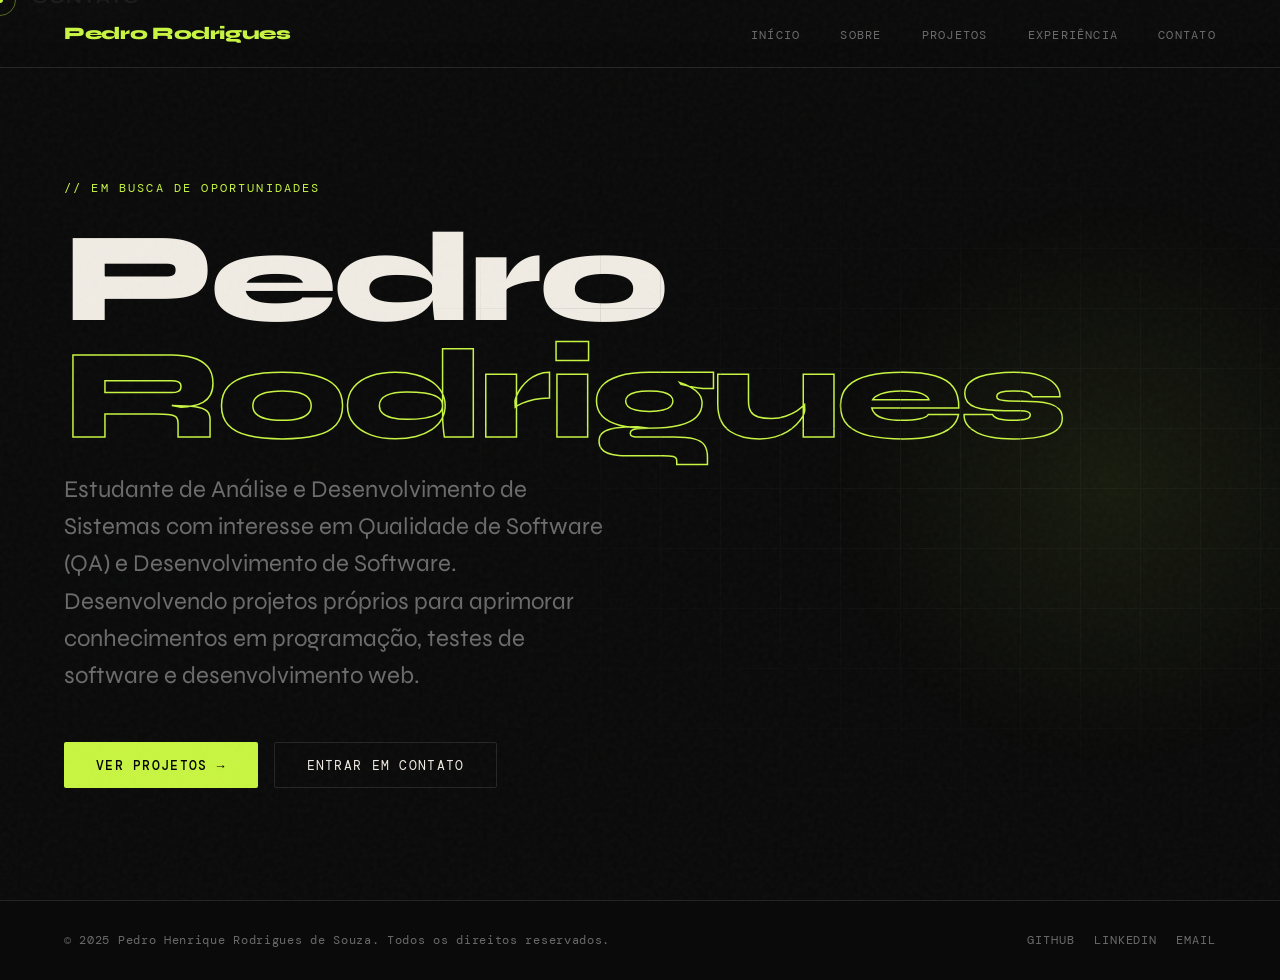
<file: index.html>
<!DOCTYPE html>
<html lang="pt-BR">
<head>
  <meta charset="UTF-8" />
  <meta name="viewport" content="width=device-width, initial-scale=1.0" />
  <meta name="description" content="Portfólio de Pedro Rodrigues, Desenvolvedor Full Stack apaixonado por criar interfaces bonitas e experiências digitais." />
  <title>Portfólio</title>
  <link href="https://fonts.googleapis.com/css2?family=Syne:wght@400;600;700;800&family=DM+Mono:wght@300;400;500&display=swap" rel="stylesheet" />
  <link rel="stylesheet" href="style.css" />
</head>
<body>

<div class="cursor" id="cursor"></div>
<div class="cursor-ring" id="cursorRing"></div>

<!-- NAV -->
<nav>
  <a class="nav-logo" href="#" onclick="showPage('home');return false;">Pedro Rodrigues</a>
  <ul class="nav-links">
    <li><a href="#" onclick="showPage('home');return false;">Início</a></li>
    <li><a href="#" onclick="showPage('sobre');return false;">Sobre</a></li>
    <li><a href="#" onclick="showPage('projetos');return false;">Projetos</a></li>
    <li><a href="#" onclick="showPage('experiencia');return false;">Experiência</a></li>
    <li><a href="#" onclick="showPage('contato');return false;">Contato</a></li>
  </ul>
  <button class="nav-burger" id="burger" aria-label="Menu">
    <span></span><span></span><span></span>
  </button>
</nav>

<!-- MOBILE MENU -->
<div class="mobile-menu" id="mobileMenu">
  <a href="#" onclick="showPage('home');closeMobile();return false;">Início</a>
  <a href="#" onclick="showPage('sobre');closeMobile();return false;">Sobre</a>
  <a href="#" onclick="showPage('projetos');closeMobile();return false;">Projetos</a>
  <a href="#" onclick="showPage('experiencia');closeMobile();return false;">Experiência</a>
  <a href="#" onclick="showPage('contato');closeMobile();return false;">Contato</a>
</div>

<!-- ═══════════════════════════════════════ -->
<!-- PAGE: HOME                             -->
<!-- ═══════════════════════════════════════ -->
<div class="page active" id="page-home">
  <section id="hero">
    <div class="hero-grid-bg"></div>
    <div class="hero-accent-circle"></div>
    <p class="hero-eyebrow">// EM BUSCA DE OPORTUNIDADES</p>
    <h1 class="hero-name">
      Pedro<br><span>Rodrigues</span>
    </h1>
    <p class="hero-role">
     Estudante de Análise e Desenvolvimento de Sistemas com interesse em Qualidade de Software (QA) e Desenvolvimento de Software.
     Desenvolvendo projetos próprios para aprimorar conhecimentos em programação, testes de software e desenvolvimento web.
    </p>
    <div class="hero-cta">
      <a class="btn btn-primary" href="#" onclick="showPage('projetos');return false;">Ver projetos →</a>
      <a class="btn btn-outline" href="#" onclick="showPage('contato');return false;">Entrar em contato</a>
    </div>
  </section>

  <footer>
    <p>© 2025 Pedro Henrique Rodrigues de Souza. Todos os direitos reservados.</p>
    <div class="footer-socials">
      <a href="https://github.com/pedro17-dev" target="_blank">GitHub</a>
      <a href="https://www.linkedin.com/in/pedro-henrique-rodrigues-de-souza-9362681a2/" target="_blank">LinkedIn</a>
      <a href="mailto:pedrohrodriguessouza@gmail.com">Email</a>
    </div>
  </footer>
</div>

<!-- ═══════════════════════════════════════ -->
<!-- PAGE: SOBRE                            -->
<!-- ═══════════════════════════════════════ -->
<div class="page" id="page-sobre">
  <div class="section">
    <p class="section-label reveal">// sobre mim</p>
    <h2 class="section-title reveal">MINHA<br>TRAJETORIA</h2>
    <div class="divider reveal"></div>

    <div class="about-grid">
      <!-- Texto -->
      <div class="about-text reveal">
        <p>
        Olá! Sou <strong style="color:var(--text);">Pedro Henrique Rodrigues de Souza</strong>, estudante de Análise e Desenvolvimento de Sistemas.
       Tenho interesse em Desenvolvimento de Software e Qualidade de Software (QA), desenvolvendo projetos próprios para aprimorar
       conhecimentos em programação, testes de software e desenvolvimento web. Busco transformar conhecimento 
       em experiência prática por meio da criação de soluções funcionais, enquanto evoluo continuamente como profissional de tecnologia.
        </p>
        <br>
        <a class="btn btn-primary" href="assets/Pedro_Henrique_QA_Dev.pdf" download target="_blank">↓ Baixar currículo</a>
      </div>

      <!-- Skills -->
      <div class="about-skills reveal">
              <div class="skill-card">
          <div class="skill-icon">🧪</div>
          <h3>Qualidade de Software (QA)</h3>
          <p>Testes manuais, validação de funcionalidades e documentação de bugs.</p>
        </div>
        <div class="skill-card">
          <div class="skill-icon">🌐</div>
          <h3>Desenvolvimento Web</h3>
          <p>HTML, CSS e JavaScript para criação de interfaces responsivas.</p>
        </div>
        <div class="skill-card">
          <div class="skill-icon">⚙️</div>
          <h3>Git &amp; GitHub</h3>
          <p>Versionamento de código e organização de projetos.</p>
        </div>
        <div class="skill-card">
          <div class="skill-icon">🐍</div>
          <h3>Python</h3>
          <p>Automação, lógica de programação e visão computacional.</p>
        </div>
        <div class="skill-card">
          <div class="skill-icon">☕</div>
          <h3>Java</h3>
          <p>Programação orientada a objetos e desenvolvimento back-end.</p>
        </div>
        <div class="skill-card">
          <div class="skill-icon">🛢️</div>
          <h3>SQL</h3>
          <p>Modelagem, consultas e manipulação de banco de dados.</p>
        </div>
        </div>
      <!-- fim about-skills -->

    </div>
    <!-- fim about-grid -->

  </div>
  <!-- fim .section -->

  <footer>
    <p>© 2025 Pedro Henrique Rodrigues de Souza.</p>
    <div class="footer-socials">
      <a href="https://github.com/pedro17-dev" target="_blank">GitHub</a>
      <a href="https://www.linkedin.com/in/pedro-henrique-rodrigues-de-souza-9362681a2/" target="_blank">LinkedIn</a>
    </div>
  </footer>
</div>
<!-- fim page-sobre -->

<!-- ═══════════════════════════════════════ -->
<!-- PAGE: PROJETOS                         -->
<!-- ═══════════════════════════════════════ -->
<div class="page" id="page-projetos">
  <div class="section">
    <p class="section-label reveal">// portfólio</p>
    <h2 class="section-title reveal">Projetos</h2>
    <div class="divider reveal"></div>

    <div class="projects-grid">

      <!--projeto 1 focushub-->

       <article class="project-card reveal">
        <div class="project-img-placeholder">
          <img src="assets/rotina.svg" class="project-img" style="width: 100px; height: 100px;">
        </div>
        <div class="project-body">
          <div class="project-tags">
            <span class="tag">HTML</span>
            <span class="tag">CSS</span>
            <span class="tag">JavaScript</span>
          </div>
          <h3 class="project-title">FocusHub</h3>
          <p class="project-desc">
                  Aplicação web para gerenciamento de tarefas e hábitos, utilizada também para estudos de Qualidade de Software (QA).
                </p>
          <a class="project-link" href="https://pedro17-dev.github.io/FocusHub/" target="_blank">Ver projeto →</a>
        </div>
      </article>
      
        <article class="project-card reveal">
        <div class="project-img-placeholder">
          <img src="assets/ong.svg" class="project-img" alt="Site Institucional" style="width: 350px; height: 200px;">
        </div>
        <div class="project-body">
          <div class="project-tags">
            <span class="tag">HTML5</span>
            <span class="tag">CSS</span>
            <span class="tag">JavaScript</span>
          </div>
          <h3 class="project-title">Site Institucional</h3>
          <p class="project-desc">Site institucional com design responsivo e funcionalidades interativas.</p>
          <a class="project-link" href="https://pedro17-dev.github.io/Ong-Transforma/index.html" target="_blank">Ver projeto →</a>
        </div>
      </article>

         <article class="project-card reveal">
        <div class="project-img-placeholder">
          <img src="assets/landing.svg" alt="" srcset="" style="width: 100px; height: 100px";>
        </div>
        <div class="project-body">
          <div class="project-tags">
            <span class="tag">HTML5</span>
            <span class="tag">CSS</span>
          </div>
          <h3 class="project-title">Landing Page</h3>
          <p class="project-desc">Landing page moderna para uma empresa fictícia de tecnologia, com foco em responsividade e apresentação de serviços digitais.</p>
          <a class="project-link" href="https://pedro17-dev.github.io/servi-os-inteligencia-artificial/" target="_blank">Ver projeto →</a>
        </div>
      </article>

           <article class="project-card reveal">
        <div class="project-img-placeholder">
          <img src="assets/bugs-QA.svg" class="project-img" style="width: 100px; height: 100px;">
        </div>
        <div class="project-body">
          <div class="project-tags">
            <span class="tag">QA</span>
            <span class="tag">Markdown</span>
            <span class="tag">Git</span>
          </div>
          <h3 class="project-title">Portfolio QA</h3>
          <p class="project-desc">Documentação de testes, registro de bugs, evidências e melhorias realizadas 
            no portfólio pessoal como prática de Qualidade de Software (QA).</p>
          <a class="project-link" href="https://github.com/pedro17-dev/Portfolio-QA/tree/main" target="_blank">Ver projeto →</a>
        </div>
      </article>

      <article class="project-card reveal">
        <div class="project-img-placeholder">
          <img src="assets/calculator.svg" class="project-img" style="width: 100px; height: 100px;">
        </div>
        <div class="project-body">
          <div class="project-tags">
            <span class="tag">Python</span>
            <span class="tag">PyQt6</span>
          </div>
          <h3 class="project-title">Calculadora</h3>
          <p class="project-desc">Aplicação de calculadora desenvolvida para desktop em Python com interface gráfica.</p>
          <a class="project-link" href="https://github.com/pedro17-dev/PyCalculadora" target="_blank">Ver projeto →</a>
        </div>
      </article>

      <article class="project-card reveal">
        <div class="project-img-placeholder">
          <img src="assets/facial.png" class="project-img" alt="Detector Facial" style="width: 100px; height: 100px;">
        </div>
        <div class="project-body">
          <div class="project-tags">
            <span class="tag">Python</span>
            <span class="tag">OpenCV</span>
          </div>
          <h3 class="project-title">Detector Facial</h3>
          <p class="project-desc">Sistema de detecção facial para desktop em tempo real desenvolvido com Python e OpenCV.</p>
          <a class="project-link" href="https://github.com/pedro17-dev/Sistema-de-Detec-o-Facial" target="_blank">Ver projeto →</a>
        </div>
      </article>

      <article class="project-card reveal">
        <div class="project-img-placeholder">🤖</div>
        <div class="project-body">
          <div class="project-tags">
            <span class="tag">C</span>
          </div>
          <h3 class="project-title">Cardápio</h3>
          <p class="project-desc">Projeto em linguagem C para simular um cardápio de restaurante fictício pelo terminal.</p>
          <a class="project-link" href="https://github.com/pedro17-dev" target="_blank">Ver projeto →</a>
        </div>
      </article>

    </div>
    <!-- fim projects-grid -->

  </div>
  <!-- fim .section -->

  <footer>
    <p>© 2025 Pedro Henrique Rodrigues de Souza.</p>
    <div class="footer-socials">
      <a href="https://github.com/pedro17-dev" target="_blank">GitHub</a>
      <a href="https://www.linkedin.com/in/pedro-henrique-rodrigues-de-souza-9362681a2/" target="_blank">LinkedIn</a>
    </div>
  </footer>
</div>
<!-- fim page-projetos -->

<!-- ═══════════════════════════════════════ -->
<!-- PAGE: EXPERIÊNCIA                      -->
<!-- ═══════════════════════════════════════ -->
<div class="page" id="page-experiencia">
  <div class="section">
    <p class="section-label reveal">// trajetória</p>
    <h2 class="section-title reveal">Experiência &amp; Formação</h2>
    <div class="divider reveal"></div>

    <div class="timeline">

      <div class="timeline-item reveal">
        <div class="timeline-dot"></div>
        <p class="timeline-date">Em busca da primeira experiência profissional</p>
      </div>

      <div class="timeline-item reveal">
        <div class="timeline-dot"></div>
        <div class="timeline-content">
          <h3 class="timeline-role">Formação Acadêmica</h3>
          <p class="timeline-company">Análise e Desenvolvimento de Sistemas</p>
          <p class="timeline-date">Centro Universitário Braz Cubas — Cursando · Previsão de Término: 07/2027 · EAD</p>
        </div>
      </div>

      <div class="timeline-item reveal">
        <div class="timeline-dot"></div>
        <div class="timeline-content">
          <h3 class="timeline-role">Cursos &amp; Certificações</h3>
          <p class="timeline-company">Santander/DIO 2026 - Rust AI Developer</p>
          <p class="timeline-date">Santander Open Academy — Em andamento</p>
          <p class="timeline-company">Projeto Fullstack do ZERO (React + Node + PostgreSQL + TS)</p>
          <p class="timeline-date">Udemy · 2026</p>
          <p class="timeline-company">7 Dias de Java</p>
          <p class="timeline-date">Udemy · 2026</p>
          <p class="timeline-company">Programação em Python</p>
          <p class="timeline-date">Senai · 2024</p>
        </div>
      </div>

    </div>
    <!-- fim timeline -->

  </div>
  <!-- fim .section -->

  <footer>
    <p>© 2025 Pedro Henrique Rodrigues de Souza.</p>
    <div class="footer-socials">
      <a href="https://www.linkedin.com/in/pedro-henrique-rodrigues-de-souza-9362681a2/" target="_blank">LinkedIn</a>
    </div>
  </footer>
</div>
<!-- fim page-experiencia -->

<!-- ═══════════════════════════════════════ -->
<!-- PAGE: CONTATO                          -->
<!-- ═══════════════════════════════════════ -->
<div class="page" id="page-contato">
  <div class="section">
    <p class="section-label reveal">// fale comigo</p>
    <h2 class="section-title reveal">Contato</h2>
    <div class="divider reveal"></div>

    <div class="contact-grid">

      <div class="contact-info reveal">
        <p>Estou sempre aberto a novas oportunidades, projetos freelance ou só uma boa conversa sobre tecnologia. Me manda uma mensagem!</p>
        <div class="contact-links">
          <a class="contact-link-item" href="mailto:pedrohrodriguessouza@gmail.com">
            <span class="icon">✉</span>
            <span class="contact-link-label">pedrohrodriguessouza@gmail.com</span>
          </a>
          <a class="contact-link-item" href="https://www.linkedin.com/in/pedro-henrique-rodrigues-de-souza-9362681a2/" target="_blank">
            <span class="icon">
              <svg xmlns="http://www.w3.org/2000/svg" width="20" height="20" viewBox="0 0 24 24" fill="currentColor">
                <path d="M16 8a6 6 0 0 1 6 6v7h-4v-7a2 2 0 0 0-2-2 2 2 0 0 0-2 2v7h-4v-7a6 6 0 0 1 6-6z"/>
                <rect x="2" y="9" width="4" height="12"/>
                <circle cx="4" cy="4" r="2"/>
              </svg>
            </span>
            <span class="contact-link-label">LinkedIn</span>
          </a>
          <a class="contact-link-item" href="https://github.com/pedro17-dev" target="_blank">
            <span class="icon">
              <svg xmlns="http://www.w3.org/2000/svg" width="20" height="20" viewBox="0 0 24 24" fill="none" stroke="currentColor" stroke-width="2" stroke-linecap="round" stroke-linejoin="round">
                <path d="M9 19c-5 1.5-5-2.5-7-3m14 6v-3.87a3.37 3.37 0 0 0-.94-2.61c3.14-.35 6.44-1.54 6.44-7A5.44 5.44 0 0 0 20 4.77 5.07 5.07 0 0 0 19.91 1S18.73.65 16 2.48a13.38 13.38 0 0 0-7 0C6.27.65 5.09 1 5.09 1A5.07 5.07 0 0 0 5 4.77a5.44 5.44 0 0 0-1.5 3.78c0 5.42 3.3 6.61 6.44 7A3.37 3.37 0 0 0 9 18.13V22"/>
              </svg>
            </span>
            <span class="contact-link-label">GitHub</span>
          </a>
          <a class="contact-link-item" href="https://wa.me/5511962654955" target="_blank">
            <span class="icon">✆</span>
            <span class="contact-link-label">WhatsApp</span>
          </a>
        </div>
      </div>
      <!-- fim contact-info -->

      <form class="contact-form reveal" id="contactForm" onsubmit="handleSubmit(event)">
        <div class="form-group">
          <label for="name">Nome</label>
          <input type="text" id="name" name="name" placeholder="Seu nome completo" required />
        </div>
        <div class="form-group">
          <label for="email">Email</label>
          <input type="email" id="email" name="email" placeholder="seu@email.com" required />
        </div>
        <div class="form-group">
          <label for="message">Mensagem</label>
          <textarea id="message" name="message" placeholder="Olá! Gostaria de falar sobre..." required></textarea>
        </div>
        <button type="submit" class="btn btn-primary">Enviar mensagem →</button>
        <p class="form-status" id="formStatus"></p>
      </form>
      <!-- fim contact-form -->

    </div>
    <!-- fim contact-grid -->

  </div>
  <!-- fim .section -->

  <footer>
    <p>© 2025 Pedro Henrique Rodrigues de Souza. Todos os direitos reservados.</p>
    <div class="footer-socials">
      <a href="https://github.com/pedro17-dev" target="_blank">GitHub</a>
      <a href="https://www.linkedin.com/in/pedro-henrique-rodrigues-de-souza-9362681a2/" target="_blank">LinkedIn</a>
      <a href="mailto:pedrohrodriguessouza@gmail.com">Email</a>
    </div>
  </footer>
</div>
<!-- fim page-contato -->

<script src="script.js"></script>
</body>
</html>
</file>
<file: style.css>
*, *::before, *::after { box-sizing: border-box; margin: 0; padding: 0; }

    :root {
      --bg: #0a0a0a;
      --surface: #111111;
      --surface2: #181818;
      --accent: #c8f542;
      --accent2: #7fff6a;
      --text: #f0ece4;
      --muted: #6b6b6b;
      --border: #252525;
      --font-display: 'Syne', sans-serif;
      --font-mono: 'DM Mono', monospace;
      --radius: 2px;
      --nav-h: 68px;
    }

    html { scroll-behavior: smooth; }

    body {
      background: var(--bg);
      color: var(--text);
      font-family: var(--font-display);
      min-height: 100vh;
      overflow-x: hidden;
    }

    /* ── NOISE OVERLAY ── */
    body::before {
      content: '';
      position: fixed;
      inset: 0;
      background-image: url("data:image/svg+xml,%3Csvg viewBox='0 0 200 200' xmlns='http://www.w3.org/2000/svg'%3E%3Cfilter id='n'%3E%3CfeTurbulence type='fractalNoise' baseFrequency='0.9' numOctaves='4' stitchTiles='stitch'/%3E%3C/filter%3E%3Crect width='100%25' height='100%25' filter='url(%23n)' opacity='1'/%3E%3C/svg%3E");
      opacity: 0.035;
      pointer-events: none;
      z-index: 9999;
    }

    /* ── NAV ── */
    nav {
      position: fixed;
      top: 0; left: 0; right: 0;
      height: var(--nav-h);
      display: flex;
      align-items: center;
      justify-content: space-between;
      padding: 0 clamp(1.5rem, 5vw, 4rem);
      background: rgba(10,10,10,0.85);
      backdrop-filter: blur(16px);
      border-bottom: 1px solid var(--border);
      z-index: 100;
    }

    .nav-logo {
      font-size: 1.1rem;
      font-weight: 800;
      letter-spacing: -0.02em;
      color: var(--accent);
      text-decoration: none;
    }

    .nav-links {
      display: flex;
      gap: 2.5rem;
      list-style: none;
    }

    .nav-links a {
      font-size: 0.78rem;
      font-family: var(--font-mono);
      letter-spacing: 0.1em;
      text-transform: uppercase;
      color: var(--muted);
      text-decoration: none;
      transition: color 0.2s;
      position: relative;
    }

    .nav-links a::after {
      content: '';
      position: absolute;
      bottom: -3px; left: 0;
      width: 0; height: 1px;
      background: var(--accent);
      transition: width 0.25s ease;
    }

    .nav-links a:hover { color: var(--text); }
    .nav-links a:hover::after { width: 100%; }

    .nav-burger {
      display: none;
      flex-direction: column;
      gap: 5px;
      cursor: pointer;
      padding: 4px;
      background: none;
      border: none;
    }

    .nav-burger span {
      display: block;
      width: 24px;
      height: 2px;
      background: var(--text);
      transition: all 0.3s ease;
    }

    .nav-burger.open span:nth-child(1) { transform: rotate(45deg) translate(5px,5px); }
    .nav-burger.open span:nth-child(2) { opacity: 0; }
    .nav-burger.open span:nth-child(3) { transform: rotate(-45deg) translate(5px,-5px); }

    /* ── MOBILE MENU ── */
    .mobile-menu {
      position: fixed;
      top: var(--nav-h); left: 0; right: 0;
      background: var(--surface);
      border-bottom: 1px solid var(--border);
      padding: 2rem;
      display: flex;
      flex-direction: column;
      gap: 1.5rem;
      z-index: 99;
      transform: translateY(-110%);
      transition: transform 0.35s cubic-bezier(0.4,0,0.2,1);
    }

    .mobile-menu.open { transform: translateY(0); }

    .mobile-menu a {
      font-size: 1.1rem;
      font-weight: 700;
      letter-spacing: 0.06em;
      text-transform: uppercase;
      color: var(--text);
      text-decoration: none;
    }

    /* ── PAGES ── */
    .page {
      display: none;
      min-height: 100vh;
      padding-top: var(--nav-h);
      animation: fadeIn 0.45s ease forwards;
    }

    .page.active { display: block; }

    @keyframes fadeIn {
      from { opacity: 0; transform: translateY(16px); }
      to   { opacity: 1; transform: translateY(0); }
    }

    /* ── SECTION WRAPPER ── */
    .section {
      padding: clamp(4rem, 8vw, 8rem) clamp(1.5rem, 5vw, 4rem);
      max-width: 1200px;
      margin: 0 auto;
    }

    /* ── HERO ── */
    #hero {
      position: relative;
      display: flex;
      flex-direction: column;
      justify-content: center;
      min-height: calc(100vh - var(--nav-h));
      padding: clamp(3rem, 6vw, 7rem) clamp(1.5rem, 5vw, 4rem);
      overflow: hidden;
    }

    .hero-eyebrow {
      font-family: var(--font-mono);
      font-size: 0.75rem;
      letter-spacing: 0.18em;
      text-transform: uppercase;
      color: var(--accent);
      margin-bottom: 1.5rem;
    }

    .hero-name {
      font-size: clamp(3.2rem, 10vw, 9rem);
      font-weight: 800;
      line-height: 0.92;
      letter-spacing: -0.03em;
      margin-bottom: 1rem;
    }

    .hero-name span {
      color: transparent;
      -webkit-text-stroke: 1.5px var(--accent);
    }

    .hero-role {
      font-size: clamp(1rem, 2.5vw, 1.5rem);
      font-weight: 400;
      color: var(--muted);
      max-width: 560px;
      line-height: 1.55;
      margin-bottom: 3rem;
    }

    .hero-cta {
      display: flex;
      gap: 1rem;
      flex-wrap: wrap;
    }

    .btn {
      display: inline-flex;
      align-items: center;
      gap: 0.5rem;
      padding: 0.85rem 2rem;
      font-family: var(--font-mono);
      font-size: 0.8rem;
      letter-spacing: 0.1em;
      text-transform: uppercase;
      text-decoration: none;
      border-radius: var(--radius);
      transition: all 0.22s ease;
      cursor: pointer;
      border: none;
    }

    .btn-primary {
      background: var(--accent);
      color: #000;
      font-weight: 500;
    }

    .btn-primary:hover {
      background: var(--accent2);
      transform: translateY(-2px);
    }

    .btn-outline {
      background: transparent;
      color: var(--text);
      border: 1px solid var(--border);
    }

    .btn-outline:hover {
      border-color: var(--accent);
      color: var(--accent);
      transform: translateY(-2px);
    }

    .hero-grid-bg {
      position: absolute;
      inset: 0;
      background-image:
        linear-gradient(var(--border) 1px, transparent 1px),
        linear-gradient(90deg, var(--border) 1px, transparent 1px);
      background-size: 60px 60px;
      opacity: 0.35;
      mask-image: radial-gradient(ellipse 70% 60% at 80% 50%, black 0%, transparent 80%);
      pointer-events: none;
    }

    .hero-accent-circle {
      position: absolute;
      right: -120px; top: 50%;
      transform: translateY(-50%);
      width: clamp(300px, 45vw, 600px);
      height: clamp(300px, 45vw, 600px);
      border-radius: 50%;
      background: radial-gradient(circle, rgba(200,245,66,0.07) 0%, transparent 70%);
      pointer-events: none;
    }

    /* ── SECTION TITLE ── */
.section-label {
  font-family: var(--font-mono);
  font-size: 0.72rem;
  letter-spacing: 0.18em;
  text-transform: uppercase;
  color: var(--accent);
  margin-bottom: 0.75rem;
}

.section-title {
  font-size: clamp(2rem, 5vw, 3.8rem); /* era 4rem/8vw/8rem */
  font-weight: 800;                     /* era 1200, não existe */
  line-height: 1;
  letter-spacing: -0.03em;
  margin-bottom: 1.5rem;               /* era 3rem */
}

.divider {
  width: 50px; height: 2px;
  background: var(--accent);
  margin-bottom: 1.5rem;
}

    /* ── SOBRE ── */
  .about-skills{
  display:grid;
  grid-template-columns:repeat(auto-fit,minmax(260px,1fr));
  gap:30px;
  margin-top:40px;
}

.skill-card{
  background: var(--surface);
  border: 1px solid var(--border);
  border-radius: 18px;
  padding: 32px;
  transition: 0.3s ease;
  position: relative;
  overflow: hidden;
}

.skill-card::before{
  content:'';
  position:absolute;
  inset:0;
  background:linear-gradient(
    135deg,
    rgba(200,245,66,0.06),
    transparent 60%
  );
  opacity:0;
  transition:0.3s ease;
}

.skill-card:hover::before{
  opacity:1;
}

.skill-card:hover{
  transform:translateY(-8px);
  border-color:var(--accent);
  box-shadow:0 0 30px rgba(200,245,66,0.10);
}

.skill-icon{
  font-size:2.3rem;
  margin-bottom:22px;
}

.skill-card h3{
  font-size:1.3rem;
  margin-bottom:14px;
  color:var(--text);
  font-weight:700;
}

.skill-card p{
  color:#9f9f9f;
  line-height:1.9;
  font-size:0.95rem;
}

.about-grid{
  line-height: 2em
}

@media (max-width:768px){

  .about-skills{
    grid-template-columns:1fr;
    gap:24px;
  }

  .skill-card{
    padding:26px;
  }

  .skill-icon{
    font-size:2rem;
  }
}

    /* ── PROJETOS ── */
    .projects-grid {
      display: grid;
      grid-template-columns: repeat(auto-fill, minmax(340px, 1fr));
      gap: 1.5rem;
    }

    .project-card {
      background: var(--surface);
      border: 1px solid var(--border);
      border-radius: 4px;
      overflow: hidden;
      transition: border-color 0.25s, transform 0.25s;
      position: relative;
      cursor: pointer;
    }

    .project-card:hover {
      border-color: var(--accent);
      transform: translateY(-4px);
    }

    .project-img {
      width: 100%;
      aspect-ratio: 16/9;
      object-fit: cover;
      display: block;
      background: var(--surface2);
    }

    .project-img-placeholder {
      width: 100%;
      aspect-ratio: 16/9;
      background: var(--surface2);
      display: flex;
      align-items: center;
      justify-content: center;
      font-size: 3rem;
      position: relative;
      overflow: hidden;
    }


    

    .project-img-placeholder::before {
      content: '';
      position: absolute;
      inset: 0;
      background-image:
        linear-gradient(var(--border) 1px, transparent 1px),
        linear-gradient(90deg, var(--border) 1px, transparent 1px);
      background-size: 30px 30px;
      opacity: 0.5;
    }

    .project-body {
      padding: 1.5rem;
    }

    .project-tags {
      display: flex;
      flex-wrap: wrap;
      gap: 0.4rem;
      margin-bottom: 0.9rem;
    }

    .tag {
      font-family: var(--font-mono);
      font-size: 0.65rem;
      letter-spacing: 0.08em;
      text-transform: uppercase;
      padding: 0.2rem 0.6rem;
      border: 1px solid var(--border);
      border-radius: var(--radius);
      color: var(--muted);
    }

    .project-card:hover .tag { border-color: rgba(200,245,66,0.3); }

    .project-title {
      font-size: 1.15rem;
      font-weight: 700;
      letter-spacing: -0.01em;
      margin-bottom: 0.5rem;
    }

    .project-desc {
      font-size: 0.85rem;
      color: var(--muted);
      line-height: 1.65;
      margin-bottom: 1.2rem;
    }

    .project-link {
      font-family: var(--font-mono);
      font-size: 0.72rem;
      letter-spacing: 0.1em;
      text-transform: uppercase;
      color: var(--accent);
      text-decoration: none;
      display: inline-flex;
      align-items: center;
      gap: 0.4rem;
      transition: gap 0.2s;
    }

    .project-link:hover { gap: 0.7rem; }

    /* ── EXPERIÊNCIA ── */
    .timeline {
      position: relative;
      padding-left: 2rem;
    }

    .timeline::before {
      content: '';
      position: absolute;
      left: 0; top: 8px;
      bottom: 0;
      width: 1px;
      background: var(--border);
    }

    .timeline-item {
      position: relative;
      margin-bottom: 3rem;
    }

    .timeline-dot {
      position: absolute;
      left: -2.45rem; top: 6px;
      width: 10px; height: 10px;
      border-radius: 50%;
      background: var(--accent);
      box-shadow: 0 0 0 3px rgba(200,245,66,0.15);
    }

    .timeline-date {
      font-family: var(--font-mono);
      font-size: 0.7rem;
      letter-spacing: 0.1em;
      color: var(--accent);
      margin-bottom: 0.3rem;
    }

    .timeline-role {
      font-size: 1.1rem;
      font-weight: 700;
      margin-bottom: 0.9rem;
    }

    .timeline-company {
      font-size: 1.2rem;
      color: var(--muted);
      margin-bottom: 1.0rem;
      margin-top: 2.0rem;
    }

    .timeline-desc {
      font-size: 0.88rem;
      color: #8a8a8a;
      line-height: 1.7;
    }

    /* ── CONTATO ── */
    .contact-grid {
      display: grid;
      grid-template-columns: 1fr 1fr;
      gap: 5rem;
      align-items: start;
    }

    .contact-info p {
      color: #8a8a8a;
      line-height: 1.8;
      margin-bottom: 2rem;
    }

    .contact-links {
      display: flex;
      flex-direction: column;
      gap: 1rem;
    }

    .contact-link-item {
      display: flex;
      align-items: center;
      gap: 1rem;
      text-decoration: none;
      color: var(--text);
      padding: 0.8rem 1rem;
      border: 1px solid var(--border);
      border-radius: var(--radius);
      transition: all 0.22s;
    }

    .contact-link-item:hover {
      border-color: var(--accent);
      color: var(--accent);
      transform: translateX(4px);
    }

    .contact-link-item .icon {
      font-size: 1.1rem;
      width: 24px;
      text-align: center;
    }

    .contact-link-label {
      font-size: 0.82rem;
      font-family: var(--font-mono);
      letter-spacing: 0.06em;
    }

    /* ── FORM ── */
    .contact-form {
      display: flex;
      flex-direction: column;
      gap: 1rem;
    }

    .form-group {
      display: flex;
      flex-direction: column;
      gap: 0.4rem;
    }

    .form-group label {
      font-size: 0.72rem;
      font-family: var(--font-mono);
      letter-spacing: 0.1em;
      text-transform: uppercase;
      color: var(--muted);
    }

    .form-group input,
    .form-group textarea {
      background: var(--surface);
      border: 1px solid var(--border);
      color: var(--text);
      font-family: var(--font-display);
      font-size: 0.9rem;
      padding: 0.85rem 1rem;
      border-radius: var(--radius);
      outline: none;
      transition: border-color 0.2s;
      resize: none;
    }

    .form-group input:focus,
    .form-group textarea:focus {
      border-color: var(--accent);
    }

    .form-group textarea { min-height: 130px; }

    .form-status {
      font-family: var(--font-mono);
      font-size: 0.8rem;
      color: var(--accent);
      min-height: 1.2em;
    }

    /* ── FOOTER ── */
    footer {
      border-top: 1px solid var(--border);
      padding: 2rem clamp(1.5rem, 5vw, 4rem);
      display: flex;
      justify-content: space-between;
      align-items: center;
      flex-wrap: wrap;
      gap: 1rem;
    }

    footer p {
      font-family: var(--font-mono);
      font-size: 0.72rem;
      color: var(--muted);
      letter-spacing: 0.06em;
    }

    .footer-socials {
      display: flex;
      gap: 1.2rem;
    }

    .footer-socials a {
      font-family: var(--font-mono);
      font-size: 0.72rem;
      letter-spacing: 0.08em;
      text-transform: uppercase;
      color: var(--muted);
      text-decoration: none;
      transition: color 0.2s;
    }

    .footer-socials a:hover { color: var(--accent); }

    /* ── SCROLL REVEAL ── */
    .reveal {
      opacity: 0;
      transform: translateY(24px);
      transition: opacity 0.6s ease, transform 0.6s ease;
    }

    .reveal.visible {
      opacity: 1;
      transform: translateY(0);
    }

    /* ── RESPONSIVE ── */
    @media (max-width: 768px) {
      .nav-links { display: none; }
      .nav-burger { display: flex; }

      .about-grid,
      .contact-grid { grid-template-columns: 1fr; gap: 3rem; }

      .projects-grid { grid-template-columns: 1fr; }

      .hero-accent-circle { display: none; }
    }

    @media (max-width: 480px) {
      .hero-name { letter-spacing: -0.04em; }
    }

    @media (max-width: 768px) {
      .about-text-reveal {
        line-height: 2;
    }
}

    /* ── CURSOR DOT ── */
    .cursor {
      width: 6px; height: 6px;
      border-radius: 50%;
      background: var(--accent);
      position: fixed;
      pointer-events: none;
      z-index: 9998;
      transform: translate(-50%,-50%);
      transition: transform 0.1s;
    }

    .cursor-ring {
      width: 32px; height: 32px;
      border-radius: 50%;
      border: 1px solid rgba(200,245,66,0.4);
      position: fixed;
      pointer-events: none;
      z-index: 9997;
      transform: translate(-50%,-50%);
      transition: all 0.18s ease;
    }
  
    @media (max-width: 480px) {
  .hero-name {
    font-size: clamp(2.8rem, 10vw, 15rem);
  }
}
</file>
